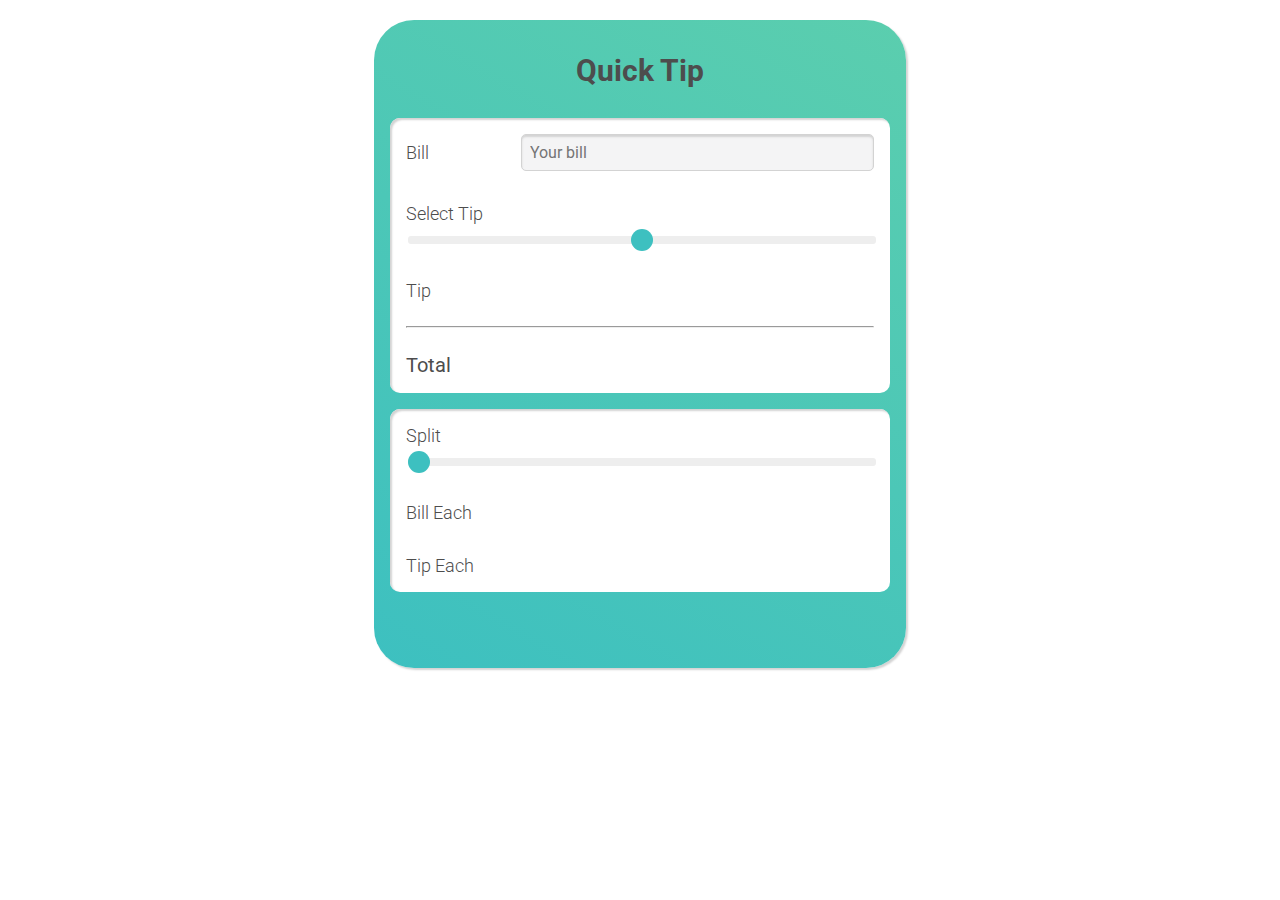
<file: Tip_Calculator/index.html>
<!DOCTYPE html>
<html lang="en">
  <head>
    <meta charset="UTF-8" />
    <meta name="viewport" content="width=device-width, initial-scale=1.0" />
    <link rel="preconnect" href="https://fonts.gstatic.com" />
    <link
      href="https://fonts.googleapis.com/css2?family=Roboto:wght@300;500;700&display=swap"
      rel="stylesheet"
    />
    <link rel="stylesheet" href="style.css" />
    <title>Tip Calulator</title>
  </head>
  <body>
    <main id="container">
      <h1>Quick Tip</h1>

      <section>
        <div class="bill">
          <label for="yourBill">Bill</label>
          <input
            type="number"
            placeholder="Your bill"
            id="yourBill"
            oninput="update()"
          />
        </div>

        <div>
          <div class="space-between">
            <label for="tipInput">Select Tip</label>
            <span id="tipPercent"></span>
          </div>
          <input type="range" value="0%" id="tipInput" class="range" />
        </div>

        <div class="space-between">
          <span>Tip</span>
          <span id="tipValue"></span>
        </div>

        <hr />

        <div class="space-between total">
          <span>Total</span>
          <span id="totalWithTip"></span>
        </div>
      </section>

      <section>
        <div>
          <div class="space-between">
            <label for="splitInput">Split</label>
            <span id="splitVal"></span>
          </div>
          <input
            type="range"
            min="1"
            max="10"
            value="1"
            id="splitInput"
            class="range"
          />
        </div>

        <div class="space-between">
          <span>Bill Each</span>
          <span id="billEach"></span>
        </div>

        <div class="space-between">
          <span>Tip Each</span>
          <span id="tipEach"></span>
        </div>
      </section>
    </main>
    <script src="index.js"></script>
  </body>
</html>
</file>
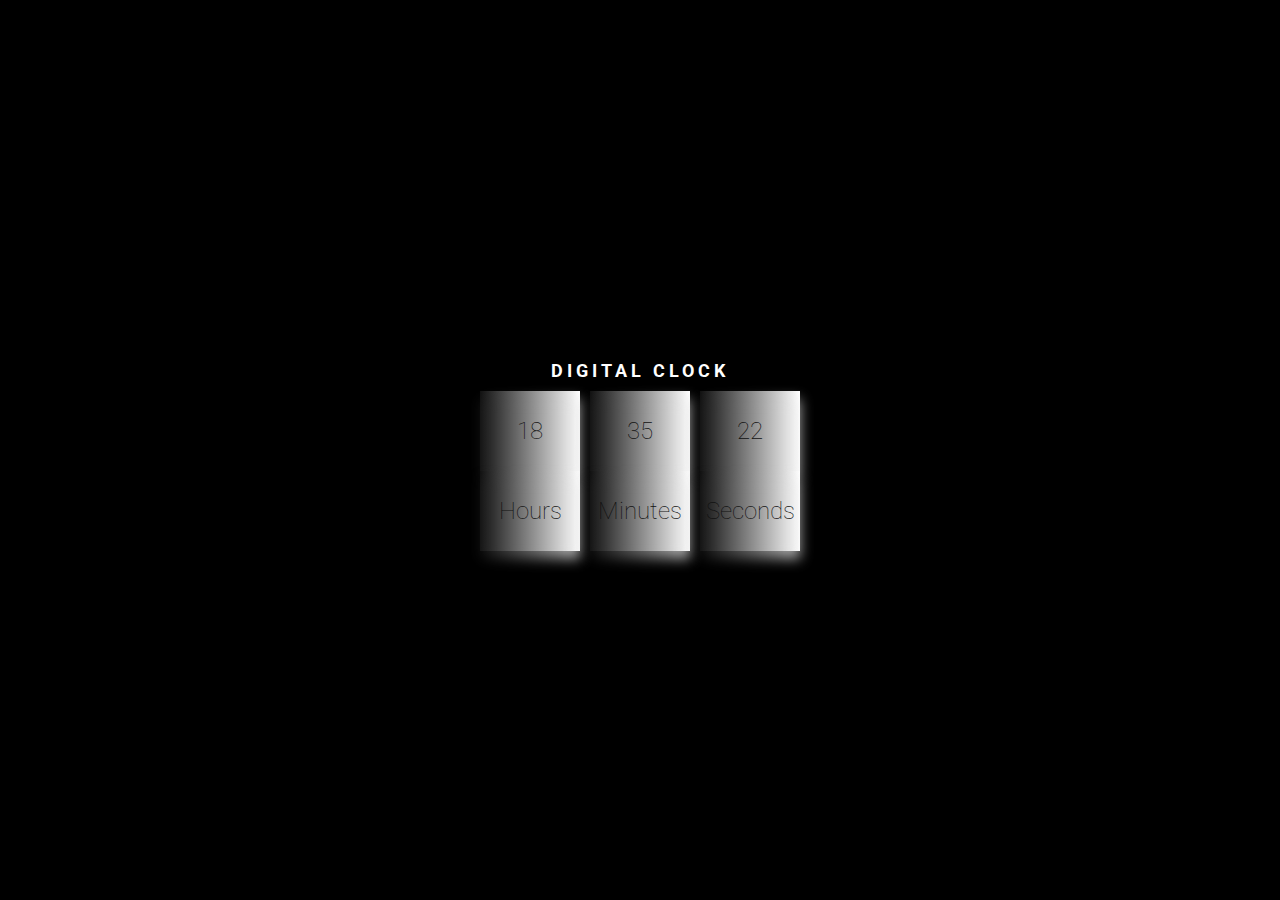
<file: Dynamic_Digital_Clock/ddc.html>
<!DOCTYPE html>
<html lang="en">
  <head>
    <meta charset="UTF-8" />
    <meta name="viewport" content="width=device-width, initial-scale=1.0" />
    <link rel="stylesheet" href="ddc.css" />
    <title>Dynamic Digital Clock</title>
  </head>
  <body>
    <div id="realtime">
      <h2>Digital Clock</h2>

      <div id="time">
        <div class="hours">
          <label for="hours" id="hours"></label>
          <label for="hours">Hours</label>
        </div>
        <div class="minutes">
            <label for="minutes" id="minutes"></label>
            <label for="minutes">Minutes</label>
        </div>
        <div class="seconds">
            <label for="seconds" id="seconds"></label>
            <label for="seconds">Seconds</label>
        </div>
      </div>
    </div>

    <script src="ddc.js"></script>
  </body>
</html>
</file>
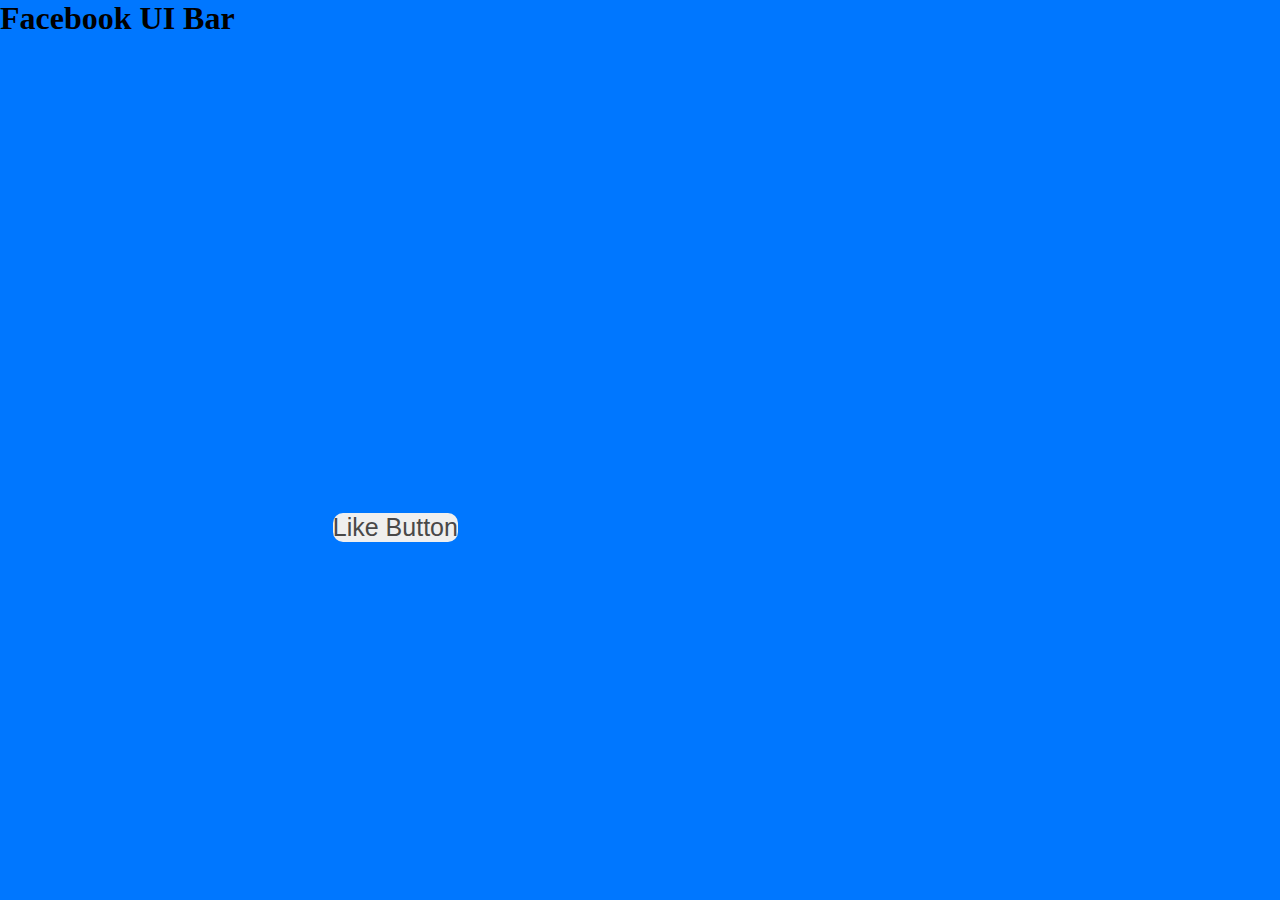
<file: Facebook_bar_ui/fbui.html>
<!DOCTYPE html>
<html lang="en">
  <head>
    <meta charset="UTF-8" />
    <meta name="viewport" content="width=device-width, initial-scale=1.0" />
    <link rel="stylesheet" href="fbui.css" />
    <title>My Project</title>
  </head>
  <body>
    <h1>Facebook UI Bar</h1>

    <div class="wrapper display">
        <div class="emoji">
            <div class="emoji1" data-title="Like">
                <i class="fas fa-thumbs-up"></i>
            </div>
        </div>
        <div class="emoji">
            <div class="emoji2" data-title="Love">
                <i class="fas fa-heart"></i>
            </div>
        </div>
        <div class="emoji">
            <div class="emoji3" data-title="HaHa">
                <i class="fas fa-laugh-squint"></i>
            </div>
        </div>
        <div class="emoji">
            <div class="emoji4" data-title="Wow">
                <i class="fas fa-surprise"></i>
            </div>
        </div>
        <div class="emoji">
            <div class="emoji5" data-title="Sad">
                <i class="fas fa-sad-tear"></i>
            </div>
        </div>
        <div class="emoji">
            <div class="emoji6" data-title="Angry">
                <i class="fas fa-angry"></i>
            </div>
        </div>
    </div>

    <button class="btn"><i class="fas fa-thumbs-up"></i>Like Button</button>

    <script src="fbui.js"></script>
  </body>
</html>
</file>
<file: Tip_Calculator/style.css>
html {
  font-size: 10px;
  color: #4d4d4d;
  font-family: "Roboto", sans-serif;
  font-weight: 300;
}

main {
  max-width: 50rem;
  margin: 2rem auto;
  background: linear-gradient(30deg, #3dc0c0, #5bceae);
  padding: 3rem 1.6rem 6rem 1.6rem;
  border-radius: 4rem;
  box-shadow: 2px 2px 2px lightgray;
}

h1 {
  text-align: center;
  font-size: 3rem;
  margin: 0;
  padding-top: 3px;
  padding-bottom: 3rem;
  padding-right: 3rem;
  padding-left: 3rem;
}

section {
  background: white;
  font-size: 1.8rem;
  margin-bottom: 1.6rem;
  padding: 0 1.6rem;
  border-radius: 1rem;
  box-shadow: inset 2px 2px 2px lightgray;
}

section > div {
  padding: 1.6rem 0;
}

.bill {
  display: flex;
}

.bill label {
  flex: 1;
  align-self: center;
}

.bill input {
  flex: 3;
}

input[type="number"] {
  font-family: inherit;
  background: #f4f4f5;
  font-size: 1.6rem;
  border: 1px solid lightgray;
  border-radius: 0.5rem;
  padding: 0.8rem 0 0.8rem 0.8rem;
  box-shadow: inset 0 2px 2px lightgray;
}

.space-between {
  display: flex;
  justify-content: space-between;
}

.total {
  font-size: 2rem;
  font-weight: bolder;
}

.range {
  -webkit-appearance: none;
  width: 100%;
  height: 8px;
  background: #eee;
  margin-top: 1.2rem;
  border-radius: 0.3rem;
  outline-color: #5bceae;
}

.range::-webkit-slider-thumb {
  -webkit-appearance: none;
  width: 2.2rem;
  height: 2.2rem;
  border-radius: 50%;
  background: #3dc0c0;
  cursor: pointer;
}

.range::-moz-range-thumb {
  -webkit-appearance: none;
  width: 2.2rem;
  height: 2.2rem;
  border-radius: 50%;
  background: #3dc0c0;
  cursor: pointer;
  border: none;
}

.range::-moz-focus-outer {
  border: 0;
}
</file>
<file: Dynamic_Digital_Clock/ddc.css>
@import url("https://fonts.googleapis.com/css2?family=Roboto:wght@400;700&display=swap");

* {
  box-sizing: border-box;
}

body {
  font-family: "Roboto", sans-serif;
  display: flex;
  flex-direction: column;
  align-items: center;
  justify-content: center;
  height: 100vh;
  overflow: hidden;
  margin: 0;
  background-color: black;
}

div label {
  cursor: pointer;
  position: relative;
  width: 100px;
  height: 80px;
  background: linear-gradient(to right, #111, #fff);
  color: #111;
  font-weight: 100;
  display: flex;
  justify-content: center;
  align-items: center;
  font-size: 1.5em;
  z-index: 20;
}

h2 {
  color: #fff;
  text-align: center;
  margin: 10px 0;
  font-weight: 700;
  text-transform: uppercase;
  letter-spacing: 4px;
  font-size: 18px;
}

#realtime #time {
  display: flex;
}

div {
  position: relative;
  margin: 0 5px;
}

div label :nth-child(2) {
  height: 30px;
  font-size: 0.7em;
  letter-spacing: 0.2em;
  z-index: 9;
  color: #111;
  text-transform: uppercase;
  background: linear-gradient(to right, #111, #fff);
  top: 1px;
}

.hours {
  transition: 0.9s ease;
}

.hours:hover {
  transform: scale(1.1);
  background: #fff;
}

label:before {
  content: "";
  width: 100%;
  height: 100%;
  position: absolute;
  background: inherit;
  top: 0.5rem;
  filter: blur(0.4rem);
  opacity: 0.7;
  z-index: -1;
}
</file>
<file: Facebook_bar_ui/fbui.css>
* {
  margin: 0;
  padding: 0;
  box-sizing: border-box;
}

body {
  background: #0077ff;
}

.wrapper {
  width: 500px;
  height: 80px;
  background: #fff;
  position: absolute;
  top: 50%;
  left: 50%;
  transform: translate(-50%, -50%);
  border-radius: 40px;
  box-shadow: 0 1px 15px #383838;
  display: flex;
  justify-content: space-around;
  align-items: center;
  transition: 0.5s ease-in-out;
}

.display {
  opacity: 0;
}

.emoji {
  font-size: 40px;
  color: #fff;
  cursor: pointer;
  background: #000000;
  border-radius: 50%;
  height: 65px;
  width: 70px;
  display: flex;
  justify-content: center;
  box-shadow: 0 1px 15px #383838;
}

.emoji :nth-child(1) {
  background: #0051ff;
}

.emoji :nth-child(2) {
  background: #fd555d;
}

.emoji :nth-child(3),
.emoji :nth-child(4),
.emoji :nth-child(5),
.emoji :nth-child(6) {
  background: #1f1e1e;
  width: 60px;
  height: 50px;
}

.emoji3,
.emoji4,
.emoji5,
.emoji6 {
  font-size: 65px;
  color: #ff8902;
}

.emoji6 {
  color: #ff3b45;
}

.emoji:hover {
  transform: scale(1.15) rotate(-8deg);
  transition: 0.2s ease-in-out;
}

button {
  position: absolute;
  top: 57%;
  left: 26%;
  padding: 18px, 30px;
  font-size: 25px;
  border: none;
  outline: none;
  color: #494848;
  border-radius: 10px;
  font-family: sans-serif;
}

button:active {
  color: #0051ff;
  transform: scale(0.9);
}

[data-title]:hover:after {
  opacity: 1;
  transition: all 0.1s ease 0.2s;
  visibility: visible;
}

[data-title]:after {
  content: attr(data-title);
  color: #000000;
  font-size: 25px;
  font-weight: 700;
  position: absolute;
  padding: 1px 5px 2px 5px;
  top: -1.8rem;
  left: 10%;
  opacity: 0;
  transform: rotate(8deg);
  border: none;
  z-index: 99999;
  visibility: hidden;
}

[data-title] {
  position: relative;
}
</file>
